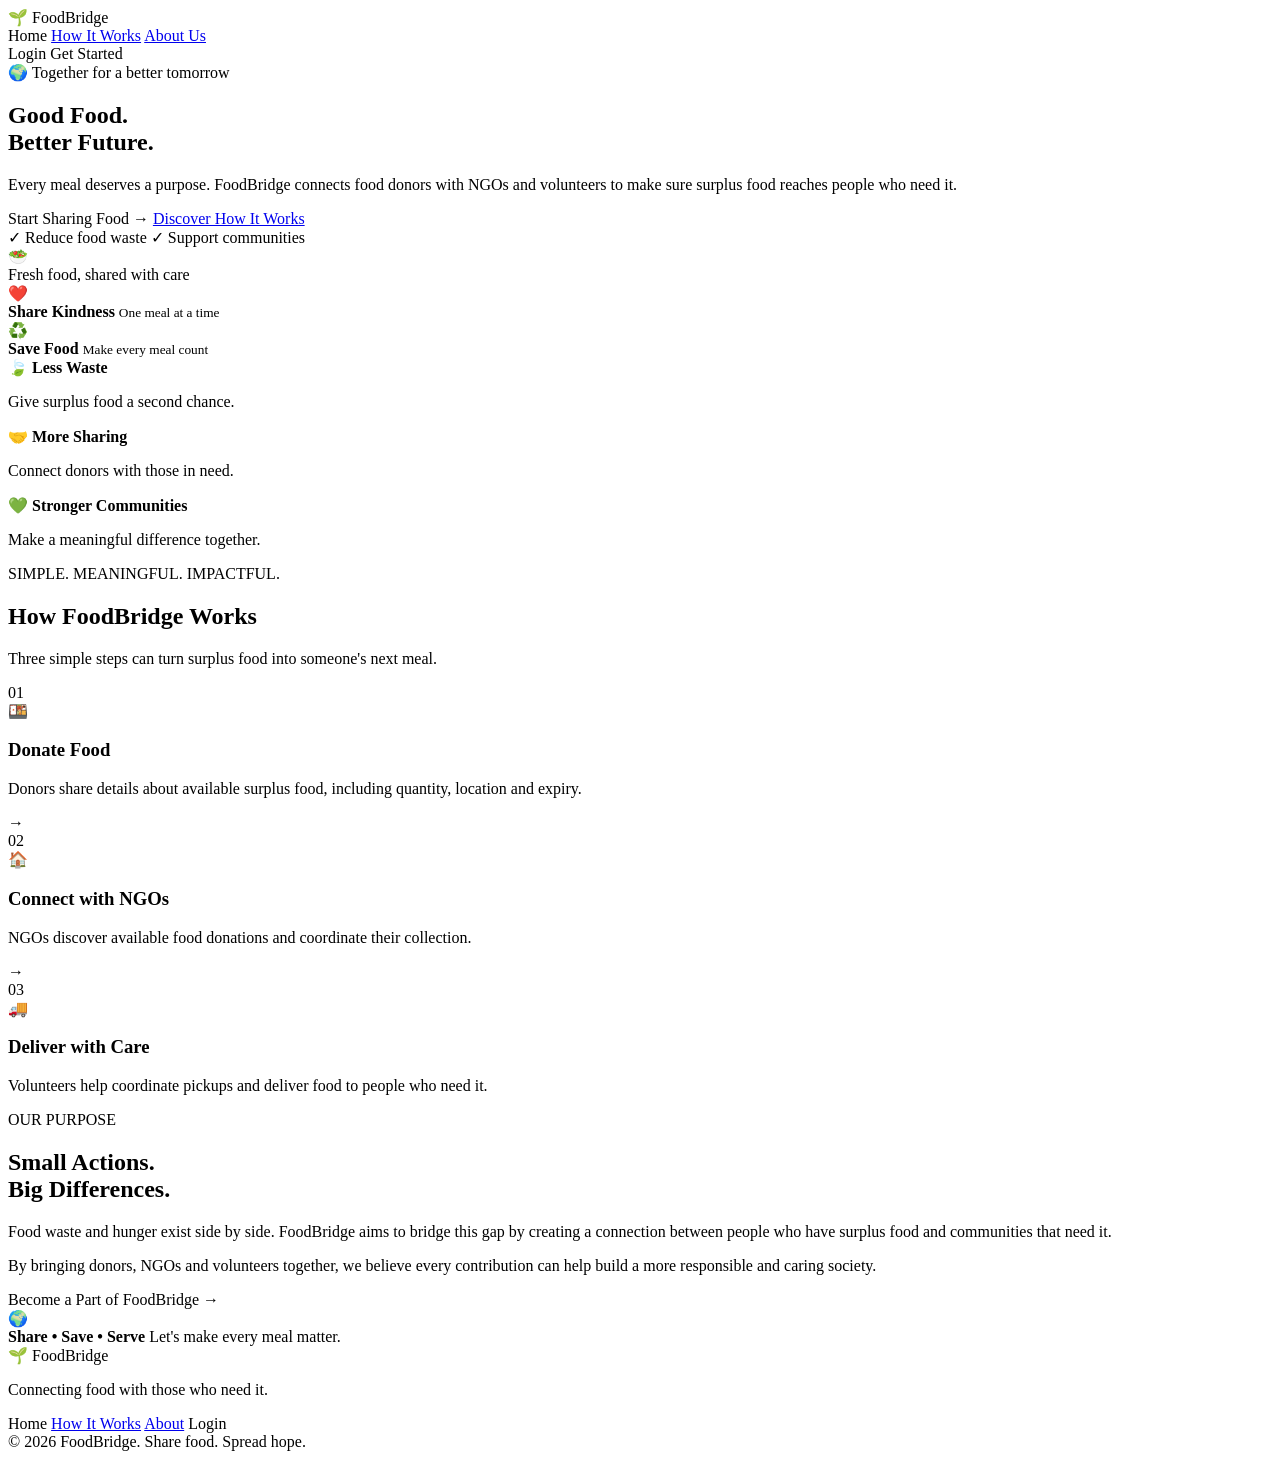
<file: src/main/resources/templates/index.html>
<!DOCTYPE html>
<html xmlns:th="http://www.thymeleaf.org">
<head>
    <meta charset="UTF-8">
    <meta name="viewport" content="width=device-width, initial-scale=1.0">

    <title>FoodBridge | Share Food, Spread Hope</title>

    <link rel="stylesheet" th:href="@{/css/style.css}">
</head>

<body class="home-page">

    <!-- Navbar -->
    <nav class="home-navbar">
        <a th:href="@{/}" class="home-logo">
            <span class="logo-icon">🌱</span>
            FoodBridge
        </a>

        <div class="home-nav-links">
            <a th:href="@{/}" class="active">Home</a>
            <a href="#how-it-works">How It Works</a>
            <a href="#about">About Us</a>
        </div>

        <div class="home-nav-actions">
            <a th:href="@{/login}" class="home-login">Login</a>
            <a th:href="@{/register}" class="home-register">Get Started</a>
        </div>
    </nav>


    <!-- Hero Section -->
    <section class="home-hero">

        <div class="hero-content">
            <div class="hero-tag">
                <span>🌍</span> Together for a better tomorrow
            </div>

            <h1>
                Good Food.<br>
                <span>Better Future.</span>
            </h1>

            <p class="hero-description">
                Every meal deserves a purpose. FoodBridge connects food donors
                with NGOs and volunteers to make sure surplus food reaches
                people who need it.
            </p>

            <div class="hero-buttons">
                <a th:href="@{/register}" class="hero-primary-btn">
                    Start Sharing Food <span>→</span>
                </a>

                <a href="#how-it-works" class="hero-secondary-btn">
                    Discover How It Works
                </a>
            </div>

            <div class="hero-note">
                <span>✓</span> Reduce food waste
                <span>✓</span> Support communities
            </div>
        </div>


        <!-- Hero Illustration -->
        <div class="hero-visual">

            <div class="visual-circle"></div>

            <div class="food-illustration">
                <div class="food-emoji">🥗</div>
                <div class="illustration-caption">
                    <span class="caption-dot"></span>
                    Fresh food, shared with care
                </div>
            </div>

            <div class="floating-card floating-card-one">
                <span class="floating-icon">❤️</span>
                <div>
                    <strong>Share Kindness</strong>
                    <small>One meal at a time</small>
                </div>
            </div>

            <div class="floating-card floating-card-two">
                <span class="floating-icon">♻️</span>
                <div>
                    <strong>Save Food</strong>
                    <small>Make every meal count</small>
                </div>
            </div>

        </div>
    </section>


    <!-- Mission Strip -->
    <section class="mission-strip">
        <div>
            <span class="mission-icon">🍃</span>
            <strong>Less Waste</strong>
            <p>Give surplus food a second chance.</p>
        </div>

        <div>
            <span class="mission-icon">🤝</span>
            <strong>More Sharing</strong>
            <p>Connect donors with those in need.</p>
        </div>

        <div>
            <span class="mission-icon">💚</span>
            <strong>Stronger Communities</strong>
            <p>Make a meaningful difference together.</p>
        </div>
    </section>


    <!-- How It Works -->
    <section class="how-section" id="how-it-works">

        <div class="section-heading">
            <span class="section-tag">SIMPLE. MEANINGFUL. IMPACTFUL.</span>
            <h2>How FoodBridge Works</h2>
            <p>
                Three simple steps can turn surplus food into someone's next meal.
            </p>
        </div>

        <div class="steps-container">

            <div class="step-card">
                <div class="step-number">01</div>
                <div class="step-icon">🍱</div>
                <h3>Donate Food</h3>
                <p>
                    Donors share details about available surplus food,
                    including quantity, location and expiry.
                </p>
            </div>

            <div class="step-connector">→</div>

            <div class="step-card">
                <div class="step-number">02</div>
                <div class="step-icon">🏠</div>
                <h3>Connect with NGOs</h3>
                <p>
                    NGOs discover available food donations and
                    coordinate their collection.
                </p>
            </div>

            <div class="step-connector">→</div>

            <div class="step-card">
                <div class="step-number">03</div>
                <div class="step-icon">🚚</div>
                <h3>Deliver with Care</h3>
                <p>
                    Volunteers help coordinate pickups and deliver
                    food to people who need it.
                </p>
            </div>

        </div>
    </section>


    <!-- About Section -->
    <section class="about-section" id="about">

        <div class="about-content">
            <span class="section-tag">OUR PURPOSE</span>

            <h2>Small Actions.<br><span>Big Differences.</span></h2>

            <p>
                Food waste and hunger exist side by side. FoodBridge aims
                to bridge this gap by creating a connection between
                people who have surplus food and communities that need it.
            </p>

            <p>
                By bringing donors, NGOs and volunteers together, we
                believe every contribution can help build a more
                responsible and caring society.
            </p>

            <a th:href="@{/register}" class="about-btn">
                Become a Part of FoodBridge →
            </a>
        </div>

        <div class="about-visual">
            <div class="about-emoji">🌍</div>
            <div class="about-message">
                <strong>Share • Save • Serve</strong>
                <span>Let's make every meal matter.</span>
            </div>
        </div>

    </section>


    <!-- Footer -->
    <footer class="home-footer">
        <div class="footer-brand">
            <a th:href="@{/}" class="home-logo">
                <span class="logo-icon">🌱</span>
                FoodBridge
            </a>

            <p>Connecting food with those who need it.</p>
        </div>

        <div class="footer-links">
            <a th:href="@{/}">Home</a>
            <a href="#how-it-works">How It Works</a>
            <a href="#about">About</a>
            <a th:href="@{/login}">Login</a>
        </div>

        <div class="footer-bottom">
            © 2026 FoodBridge. Share food. Spread hope.
        </div>
    </footer>


</body>
</html>
</file>
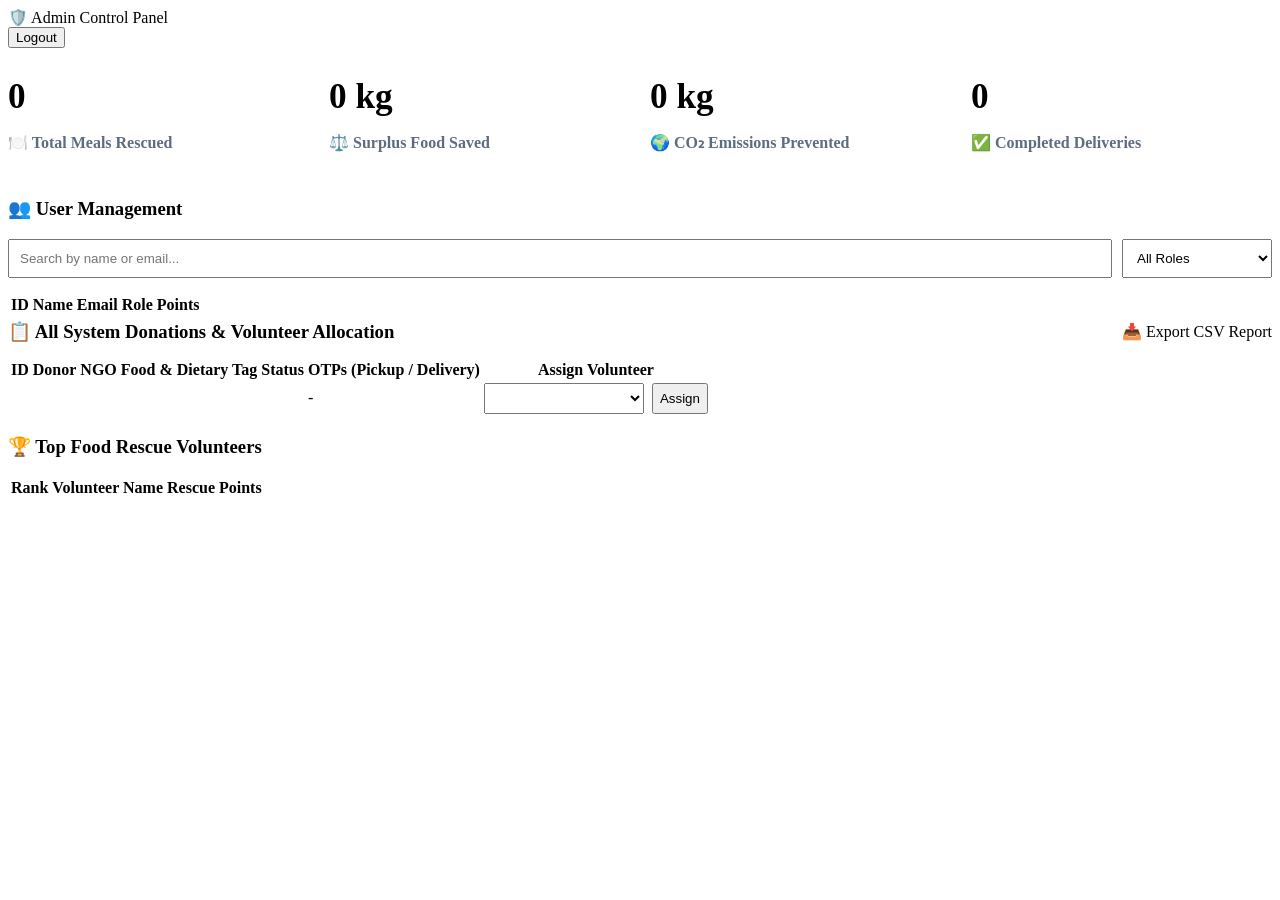
<file: src/main/resources/templates/admin-dashboard.html>
<!DOCTYPE html>
<html xmlns:th="http://www.thymeleaf.org">
<head>
    <meta charset="UTF-8">
    <title>Admin Control Panel - FoodShare</title>
    <link rel="stylesheet" th:href="@{/css/style.css}">
</head>
<body>
<nav class="navbar">
    <span class="navbar-brand">🛡️ Admin Control Panel</span>
    <form th:action="@{/logout}" method="post"><button class="btn btn-light">Logout</button></form>
</nav>
<div class="container">
    <!-- Environmental & Social Impact Calculator Cards -->
    <div style="display: grid; grid-template-columns: repeat(auto-fit, minmax(220px, 1fr)); gap: 20px; margin-bottom: 30px;">
        <div class="card text-center" style="margin-bottom: 0;">
            <h2 th:text="${totalMeals}" style="font-size: 2.2rem; margin-bottom: 5px;">0</h2>
            <p style="color: #5d6d7e; font-weight: 600;">🍽️ Total Meals Rescued</p>
        </div>
        <div class="card text-center" style="margin-bottom: 0;">
            <h2 th:text="${foodSavedKg + ' kg'}" style="font-size: 2.2rem; margin-bottom: 5px;">0 kg</h2>
            <p style="color: #5d6d7e; font-weight: 600;">⚖️ Surplus Food Saved</p>
        </div>
        <div class="card text-center" style="margin-bottom: 0;">
            <h2 th:text="${co2PreventedKg + ' kg'}" style="font-size: 2.2rem; margin-bottom: 5px;">0 kg</h2>
            <p style="color: #5d6d7e; font-weight: 600;">🌍 CO₂ Emissions Prevented</p>
        </div>
        <div class="card text-center" style="margin-bottom: 0;">
            <h2 th:text="${totalDeliveries}" style="font-size: 2.2rem; margin-bottom: 5px;">0</h2>
            <p style="color: #5d6d7e; font-weight: 600;">✅ Completed Deliveries</p>
        </div>
    </div>

    <!-- All Donations & CSV Export Button -->
    	
    <!-- USER MANAGEMENT -->
    <div class="card">
        <h3>👥 User Management</h3>
        
        <div style="display: flex; gap: 10px; flex-wrap: wrap; margin-bottom: 15px;">

    <input
        type="text"
        id="userSearch"
        placeholder="Search by name or email..."
        style="flex: 1; min-width: 200px; padding: 10px;"
    >

    <select
        id="roleFilter"
        style="padding: 10px; min-width: 150px;"
    >
        <option value="ALL">All Roles</option>
        <option value="ROLE_DONOR">Donor</option>
        <option value="ROLE_NGO">NGO</option>
        <option value="ROLE_VOLUNTEER">Volunteer</option>
        <option value="ROLE_ADMIN">Admin</option>
    </select>

</div>

        <table id="userTable">
            <thead>
                <tr>
                    <th>ID</th>
                    <th>Name</th>
                    <th>Email</th>
                    <th>Role</th>
                    <th>Points</th>
                </tr>
            </thead>

            <tbody>
                <tr th:each="u : ${allUsers}">
                    <td th:text="${u.id}"></td>
                    <td class="user-name" th:text="${u.name}"></td>
					<td class="user-email" th:text="${u.email}"></td>
					<td class="user-role" th:text="${u.role}"></td>
                    <td th:text="${u.points}"></td>
                </tr>
            </tbody>
        </table>
    </div>
    	
    <div class="card">
        <div style="display: flex; justify-content: space-between; align-items: center; flex-wrap: wrap; gap: 15px; margin-bottom: 15px;">
            <h3 style="margin: 0;">📋 All System Donations & Volunteer Allocation</h3>
            <a th:href="@{/admin/export/csv}" class="btn btn-primary btn-sm">📥 Export CSV Report</a>
        </div>
        <table>
            <thead>
                <tr>
                    <th>ID</th>
                    <th>Donor</th>
                    <th>NGO</th>
                    <th>Food & Dietary Tag</th>
                    <th>Status</th>
                    <th>OTPs (Pickup / Delivery)</th>
                    <th>Assign Volunteer</th>
                </tr>
            </thead>
            <tbody>
                <tr th:each="d : ${allDonations}">
                    <td th:text="${'#' + d.id}"></td>
                    <td th:text="${d.donor.name}"></td>
                    <td th:text="${d.ngo != null ? d.ngo.name : '-'}"></td>
                    <td>
                        <strong th:text="${d.foodType + ' (' + d.quantity + ')'}"></strong><br>
                        <span th:if="${d.dietaryType != null}" class="badge" th:text="${d.dietaryType}" style="font-size: 0.75rem;"></span>
                    </td>
                    <td><span class="badge" th:text="${d.status}"></span></td>
                    <td>
                        <span th:if="${d.pickupOtp != null}" th:text="${d.pickupOtp + ' / ' + d.deliveryOtp}" style="font-weight: 700; color: #1e8449;"></span>
                        <span th:if="${d.pickupOtp == null}">-</span>
                    </td>
                    <td>
                        <form th:if="${d.status == 'REQUESTED'}" th:action="@{/admin/assign/{id}(id=${d.id})}" method="post" style="display: flex; gap: 8px;">
                            <select name="volunteerId" style="width: 160px; padding: 6px;" required>
                                <option th:each="v : ${volunteers}" th:value="${v.id}" th:text="${v.name}"></option>
                            </select>
                            <button class="btn btn-primary btn-sm">Assign</button>
                        </form>
                        <span th:if="${d.volunteer != null}" th:text="${'Assigned: ' + d.volunteer.name}" style="font-weight: 600;"></span>
                    </td>
                </tr>
            </tbody>
        </table>
    </div>

    <!-- Volunteer Leaderboard -->
    <div class="card">
        <h3>🏆 Top Food Rescue Volunteers</h3>
        <table>
            <thead><tr><th>Rank</th><th>Volunteer Name</th><th>Rescue Points</th></tr></thead>
            <tbody>
                <tr th:each="v, iter : ${leaderboard}">
                    <td><strong th:text="${'#' + (iter.index + 1)}"></strong></td>
                    <td th:text="${v.name}"></td>
                    <td><span class="badge" th:text="${v.points + ' pts'}"></span></td>
                </tr>
            </tbody>
        </table>
    </div>
</div>

<script>
    const userSearch = document.getElementById("userSearch");
    const roleFilter = document.getElementById("roleFilter");
    const userTable = document.getElementById("userTable");

    function filterUsers() {
        const searchText = userSearch.value.toLowerCase();
        const selectedRole = roleFilter.value;

        const rows = userTable.querySelectorAll("tbody tr");

        rows.forEach(row => {
            const name = row.querySelector(".user-name").textContent.toLowerCase();
            const email = row.querySelector(".user-email").textContent.toLowerCase();
            const role = row.querySelector(".user-role").textContent.trim();

            const matchesSearch =
                name.includes(searchText) || email.includes(searchText);

            const matchesRole =
                selectedRole === "ALL" || role === selectedRole;

            row.style.display =
                matchesSearch && matchesRole ? "" : "none";
        });
    }

    userSearch.addEventListener("input", filterUsers);
    roleFilter.addEventListener("change", filterUsers);
</script>

</body>
</html>
</file>
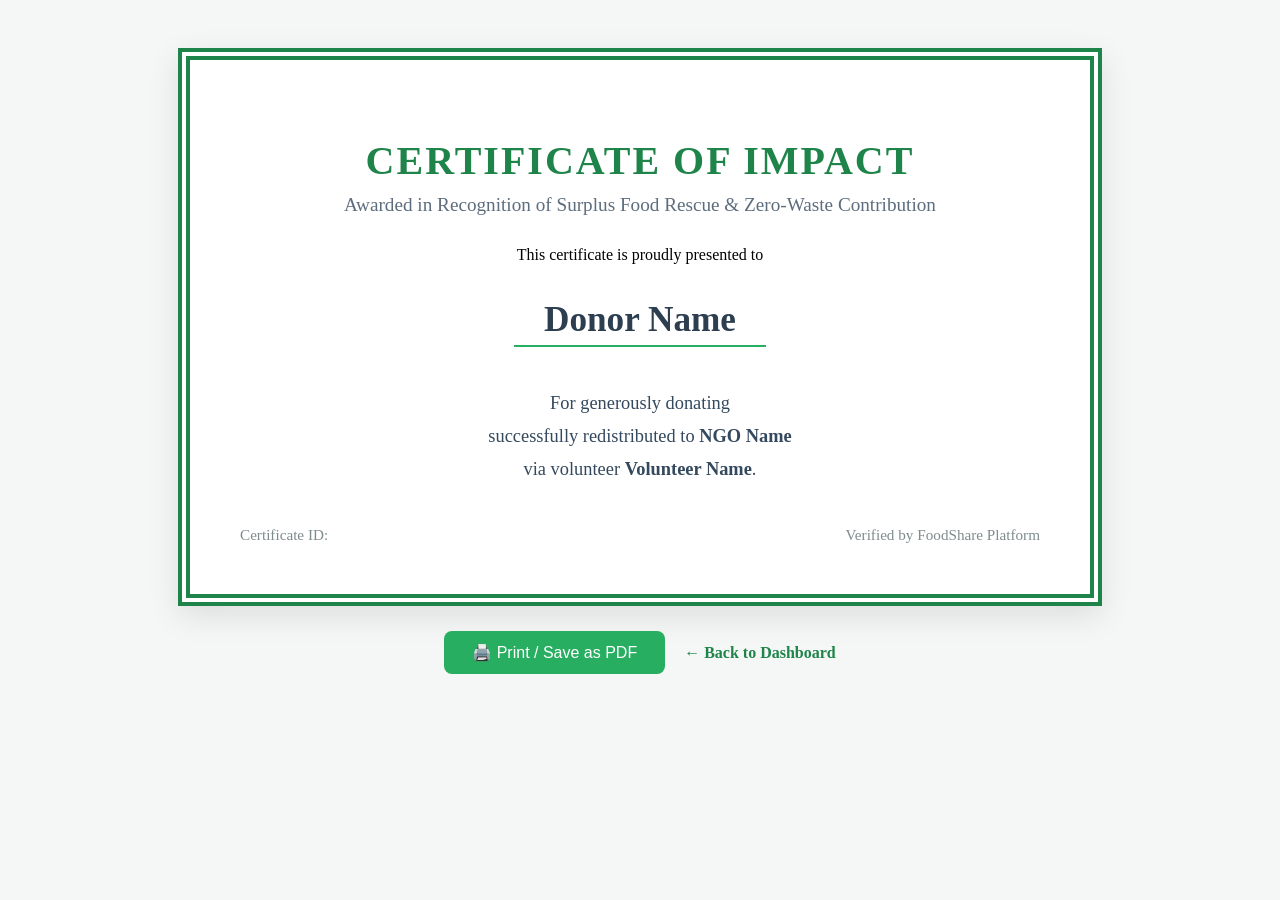
<file: src/main/resources/templates/certificate.html>
<!DOCTYPE html>
<html xmlns:th="http://thymeleaf.org">
<head>
    <meta charset="UTF-8">
    <title>Certificate of Appreciation - FoodShare</title>
    <style>
        body { font-family: 'Georgia', serif; background-color: #f4f7f6; padding: 40px; text-align: center; }
        .cert-border { max-width: 800px; margin: 0 auto; background: white; padding: 50px; border: 12px double #1e8449; box-shadow: 0 10px 30px rgba(0,0,0,0.1); }
        h1 { color: #1e8449; font-size: 2.5rem; margin-bottom: 10px; letter-spacing: 2px; text-transform: uppercase; }
        .subtitle { font-size: 1.2rem; color: #5d6d7e; margin-bottom: 30px; }
        .donor-name { font-size: 2.2rem; color: #2c3e50; font-weight: bold; border-bottom: 2px solid #27ae60; display: inline-block; padding: 5px 30px; margin: 15px 0; }
        .details { font-size: 1.15rem; line-height: 1.8; color: #34495e; margin: 25px 0; }
        .footer { margin-top: 40px; display: flex; justify-content: space-between; font-size: 0.95rem; color: #7f8c8d; }
        .btn-print { background: #27ae60; color: white; border: none; padding: 12px 28px; font-size: 1rem; border-radius: 8px; cursor: pointer; margin-top: 25px; }
        @media print { .no-print { display: none; } body { background: white; padding: 0; } }
    </style>
</head>
<body>
<div class="cert-border">
    <h1>Certificate of Impact</h1>
    <div class="subtitle">Awarded in Recognition of Surplus Food Rescue & Zero-Waste Contribution</div>
    <p>This certificate is proudly presented to</p>
    <div class="donor-name" th:text="${donation.donor.name}">Donor Name</div>
    <div class="details">
        For generously donating <strong th:text="${donation.foodType + ' (' + donation.quantity + ')'}"></strong><br>
        successfully redistributed to <strong th:text="${donation.ngo.name}">NGO Name</strong><br>
        via volunteer <strong th:text="${donation.volunteer.name}">Volunteer Name</strong>.
    </div>
    <div class="footer">
        <div>Certificate ID: <strong th:text="${'FS-' + donation.id}"></strong></div>
        <div>Verified by FoodShare Platform</div>
    </div>
</div>
<div class="no-print">
    <button onclick="window.print()" class="btn-print">🖨️ Print / Save as PDF</button>
    <a th:href="@{/donor/dashboard}" style="margin-left: 15px; color: #1e8449; font-weight: bold;">← Back to Dashboard</a>
</div>
</body>
</html>
</file>
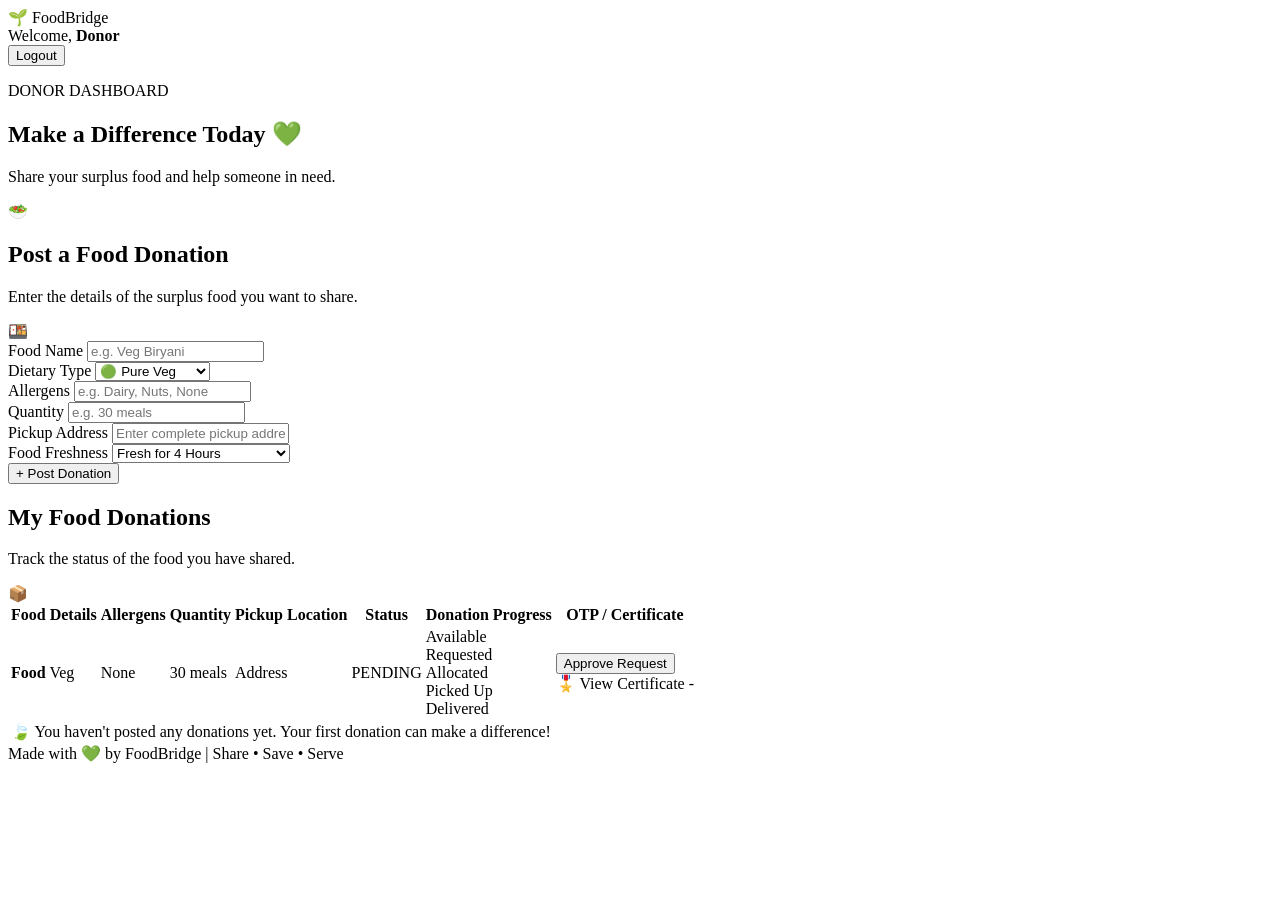
<file: src/main/resources/templates/donor-dashboard.html>
<!DOCTYPE html>
<html xmlns:th="http://www.thymeleaf.org">

<head>
    <meta charset="UTF-8">
    <meta name="viewport" content="width=device-width, initial-scale=1.0">
    <title>FoodBridge | Donor Dashboard</title>
    <link rel="stylesheet" th:href="@{/css/style.css}">
</head>

<body class="donor-dashboard">

    <!-- Navbar -->
    <nav class="donor-navbar">
        <a th:href="@{/}" class="donor-logo">🌱 FoodBridge</a>

        <div class="donor-nav-right">
            <span>Welcome, <strong th:text="${user.name}">Donor</strong></span>

            <form th:action="@{/logout}" method="post">
                <button type="submit" class="logout-btn">Logout</button>
            </form>
        </div>
    </nav>

    <main class="donor-container">

        <!-- Welcome Section -->
        <section class="donor-welcome">
            <div>
                <p class="donor-tagline">DONOR DASHBOARD</p>
                <h1>Make a Difference Today 💚</h1>
                <p>Share your surplus food and help someone in need.</p>
            </div>
            <div class="donor-welcome-icon">🥗</div>
        </section>

        <!-- Donation Form -->
        <section class="donor-card" id="donate">
            <div class="section-heading">
                <div>
                    <h2>Post a Food Donation</h2>
                    <p>Enter the details of the surplus food you want to share.</p>
                </div>
                <span class="section-icon">🍱</span>
            </div>

            <form th:action="@{/donor/donate}"
                  th:object="${newDonation}"
                  method="post"
                  class="donor-form">

                <div class="donor-form-grid">

                    <div class="donor-field">
                        <label>Food Name</label>
                        <input type="text"
                               th:field="*{foodType}"
                               placeholder="e.g. Veg Biryani"
                               required>
                    </div>

                    <div class="donor-field">
                        <label>Dietary Type</label>
                        <select th:field="*{dietaryType}" required>
                            <option value="Pure Veg">🟢 Pure Veg</option>
                            <option value="Non-Veg">🔴 Non-Veg</option>
                            <option value="Jain (No Onion/Garlic)">🟡 Jain / Satvik</option>
                            <option value="Vegan">🌿 Vegan</option>
                        </select>
                    </div>

                    <div class="donor-field">
                        <label>Allergens</label>
                        <input type="text"
                               th:field="*{allergens}"
                               placeholder="e.g. Dairy, Nuts, None"
                               required>
                    </div>

                    <div class="donor-field">
                        <label>Quantity</label>
                        <input type="text"
                               th:field="*{quantity}"
                               placeholder="e.g. 30 meals"
                               required>
                    </div>

                    <div class="donor-field full-width">
                        <label>Pickup Address</label>
                        <input type="text"
                               th:field="*{pickupLocation}"
                               placeholder="Enter complete pickup address"
                               required>
                    </div>

                    <div class="donor-field">
                        <label>Food Freshness</label>
                        <select name="validHours" required>
                            <option value="2">Fresh for 2 Hours - Urgent</option>
                            <option value="4" selected>Fresh for 4 Hours</option>
                            <option value="6">Fresh for 6 Hours</option>
                            <option value="12">Fresh for 12 Hours</option>
                        </select>
                    </div>

                </div>

                <button type="submit" class="donation-submit">
                    + Post Donation
                </button>

            </form>
        </section>

        <!-- My Donations -->
        <section class="donor-card">
            <div class="section-heading">
                <div>
                    <h2>My Food Donations</h2>
                    <p>Track the status of the food you have shared.</p>
                </div>
                <span class="section-icon">📦</span>
            </div>

            <div class="donation-table-wrapper">
                <table class="donor-table">
                    <thead>
                        <tr>
                            <th>Food Details</th>
                            <th>Allergens</th>
                            <th>Quantity</th>
                            <th>Pickup Location</th>
                            <th>Status</th>
                            <th>Donation Progress</th>
                            <th>OTP / Certificate</th>
                        </tr>
                    </thead>

                    <tbody>
                        <tr th:each="d : ${donations}">
                            <td>
                                <strong th:text="${d.foodType}">Food</strong>
                                <span class="dietary-label"
                                      th:text="${d.dietaryType}">Veg</span>
                            </td>

                            <td th:text="${d.allergens}">None</td>
                            <td th:text="${d.quantity}">30 meals</td>
                            <td th:text="${d.pickupLocation}">Address</td>

                            <td>
    <span class="status-label"
          th:text="${d.status}">PENDING</span>
</td>

<td>
    <div class="donation-timeline">

        <div class="timeline-step"
             th:classappend="${d.status == 'AVAILABLE' or d.status == 'REQUESTED' or d.status == 'ALLOCATED' or d.status == 'PICKED_UP' or d.status == 'DELIVERED' ? 'done' : ''}">
            <div class="timeline-dot"></div>
            <span class="timeline-label">Available</span>
        </div>

        <div class="timeline-step"
             th:classappend="${d.status == 'REQUESTED' or d.status == 'ALLOCATED' or d.status == 'PICKED_UP' or d.status == 'DELIVERED' ? 'done' : ''}">
            <div class="timeline-dot"></div>
            <span class="timeline-label">Requested</span>
        </div>

        <div class="timeline-step"
             th:classappend="${d.status == 'ALLOCATED' or d.status == 'PICKED_UP' or d.status == 'DELIVERED' ? 'done' : ''}">
            <div class="timeline-dot"></div>
            <span class="timeline-label">Allocated</span>
        </div>

        <div class="timeline-step"
             th:classappend="${d.status == 'PICKED_UP' or d.status == 'DELIVERED' ? 'done' : ''}">
            <div class="timeline-dot"></div>
            <span class="timeline-label">Picked Up</span>
        </div>

        <div class="timeline-step"
             th:classappend="${d.status == 'DELIVERED' ? 'done' : ''}">
            <div class="timeline-dot"></div>
            <span class="timeline-label">Delivered</span>
        </div>

    </div>
</td>

                            
<td>
    <!-- Donor approves NGO request -->
    <form th:if="${d.status == 'REQUESTED'}"
          th:action="@{/donor/approve/{id}(id=${d.id})}"
          method="post">

        <button type="submit" class="donation-submit">
            Approve Request
        </button>
    </form>

    <!-- Show pickup OTP -->
    <strong class="otp-text"
            th:if="${d.status == 'ALLOCATED' and d.pickupOtp != null}"
            th:text="${'OTP: ' + d.pickupOtp}">
    </strong>

    <!-- Certificate -->
    <a th:if="${d.status == 'DELIVERED'}"
       th:href="@{/donor/certificate/{id}(id=${d.id})}"
       class="certificate-btn">
        🎖️ View Certificate
    </a>

    <!-- Other statuses -->
    <span th:if="${d.status != 'REQUESTED'
                  and d.status != 'ALLOCATED'
                  and d.status != 'DELIVERED'}">
        -
    </span>
</td>

                        </tr>

                        <tr th:if="${#lists.isEmpty(donations)}">
                            <td colspan="6" class="empty-donations">
                                🍃 You haven't posted any donations yet.
                                Your first donation can make a difference!
                            </td>
                        </tr>
                    </tbody>
                </table>
            </div>
        </section>

    </main>

    <footer class="donor-footer">
        Made with 💚 by FoodBridge | Share • Save • Serve
    </footer>

</body>
</html>
</file>
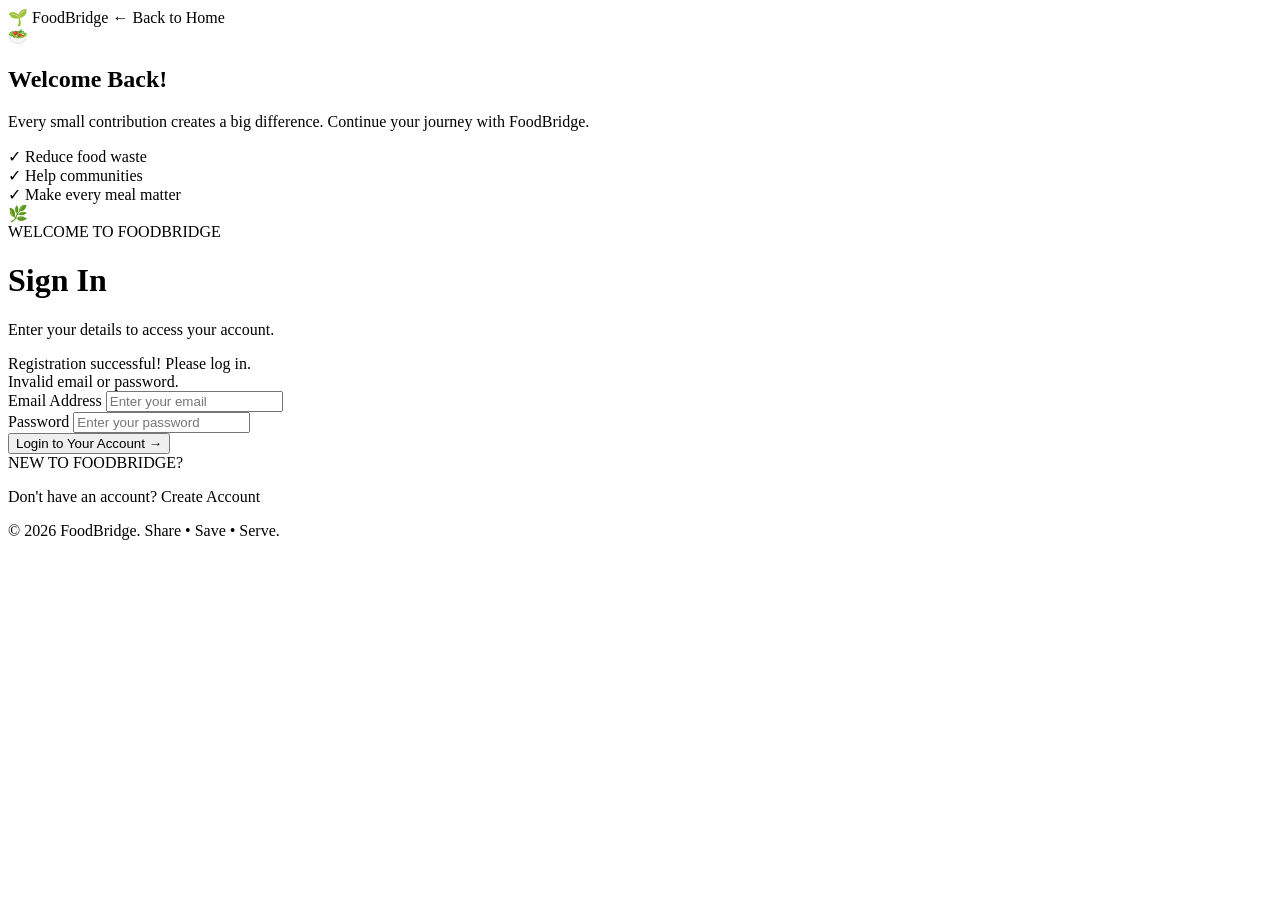
<file: src/main/resources/templates/login.html>
<!DOCTYPE html>
<html xmlns:th="http://www.thymeleaf.org">

<head>
    <meta charset="UTF-8">
    <meta name="viewport" content="width=device-width, initial-scale=1.0">

    <title>Login | FoodBridge</title>

    <link rel="stylesheet" th:href="@{/css/style.css}">
</head>

<body class="auth-page">

    <nav class="auth-navbar">
        <a th:href="@{/}" class="home-logo">
            <span class="logo-icon">🌱</span>
            FoodBridge
        </a>

        <a th:href="@{/}" class="back-home">
            ← Back to Home
        </a>
    </nav>

    <main class="auth-main">

        <div class="auth-decoration">
            <div class="auth-decoration-circle"></div>

            <div class="auth-decoration-content">
                <div class="auth-big-icon">🥗</div>
                <h2>Welcome Back!</h2>

                <p>
                    Every small contribution creates a big difference.
                    Continue your journey with FoodBridge.
                </p>

                <div class="auth-benefit">
                    <span>✓</span> Reduce food waste
                </div>

                <div class="auth-benefit">
                    <span>✓</span> Help communities
                </div>

                <div class="auth-benefit">
                    <span>✓</span> Make every meal matter
                </div>
            </div>
        </div>


        <div class="auth-form-wrapper">

            <div class="auth-form-card">

                <div class="auth-form-icon">🌿</div>

                <span class="auth-small-heading">WELCOME TO FOODBRIDGE</span>

                <h1>Sign In</h1>

                <p class="auth-subtitle">
                    Enter your details to access your account.
                </p>


                <!-- Registration Success Message -->
                <div th:if="${param.registered}"
                     class="alert alert-success">
                    Registration successful! Please log in.
                </div>


                <!-- Login Error Message -->
                <div th:if="${param.error}"
                     class="alert alert-danger">
                    Invalid email or password.
                </div>


                <!-- Login Form -->
                <form th:action="@{/login}" method="post">

                    <div class="auth-field">
                        <label for="email">Email Address</label>

                        <input
                            type="email"
                            id="email"
                            name="email"
                            placeholder="Enter your email"
                            required>
                    </div>


                    <div class="auth-field">
                        <label for="password">Password</label>

                        <input
                            type="password"
                            id="password"
                            name="password"
                            placeholder="Enter your password"
                            required>
                    </div>


                    <button type="submit" class="auth-submit-btn">
                        Login to Your Account →
                    </button>

                </form>


                <div class="auth-divider">
                    <span>NEW TO FOODBRIDGE?</span>
                </div>

                <p class="auth-register-text">
                    Don't have an account?

                    <a th:href="@{/register}">
                        Create Account
                    </a>
                </p>

            </div>

        </div>

    </main>


    <footer class="auth-footer">
        © 2026 FoodBridge. Share • Save • Serve.
    </footer>

</body>
</html>
</file>
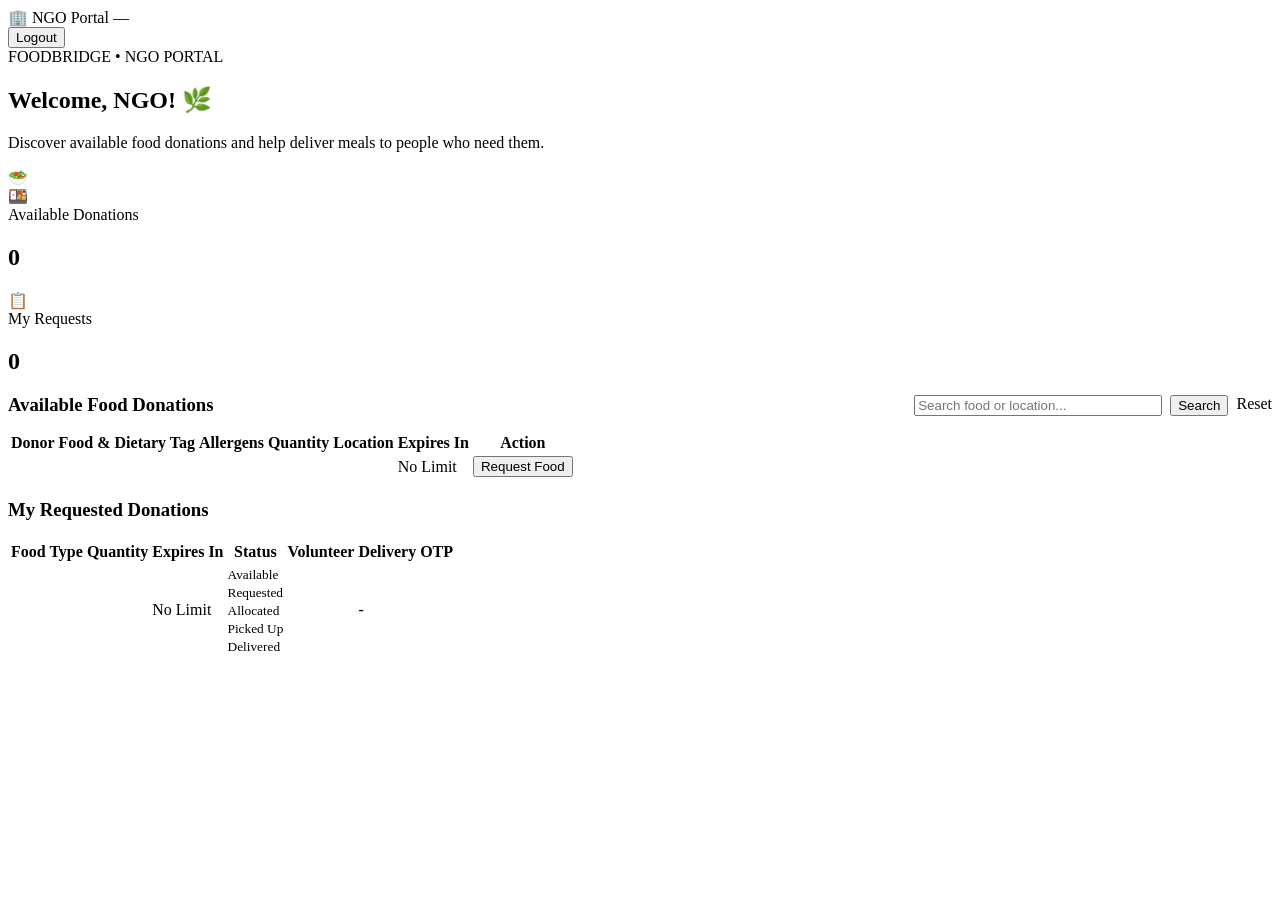
<file: src/main/resources/templates/ngo-dashboard.html>
<!DOCTYPE html>
<html xmlns:th="http://thymeleaf.org">
<head>
    <meta charset="UTF-8">
    <title>NGO Dashboard</title>
    <link rel="stylesheet" th:href="@{/css/style.css}">
</head>
<body class="ngo-page">
<nav class="navbar">
    <span class="navbar-brand">🏢 NGO Portal — <span th:text="${user.name}"></span></span>
    <form th:action="@{/logout}" method="post"><button class="btn btn-light">Logout</button></form>
</nav>

<div class="container ngo-container">

    <div th:if="${errorMsg}" class="alert alert-danger" th:text="${errorMsg}"></div>

    <!-- NGO Welcome Banner -->
    <section class="ngo-welcome">
        <div>
            <span class="ngo-welcome-tag">FOODBRIDGE • NGO PORTAL</span>
            <h1>Welcome, <span th:text="${user.name}">NGO</span>! 🌿</h1>
            <p>Discover available food donations and help deliver meals to people who need them.</p>
        </div>
        <div class="ngo-welcome-icon">🥗</div>
    </section>

    <!-- Dashboard Summary -->
    <section class="ngo-summary">
        <div class="ngo-summary-card">
            <div class="ngo-summary-icon">🍱</div>
            <div>
                <span class="ngo-summary-label">Available Donations</span>
                <h2 th:text="${availableDonations.size()}">0</h2>
            </div>
        </div>

        <div class="ngo-summary-card">
            <div class="ngo-summary-icon">📋</div>
            <div>
                <span class="ngo-summary-label">My Requests</span>
                <h2 th:text="${myRequests.size()}">0</h2>
            </div>
        </div>
    </section>

    <div class="card">

        <div style="display: flex; justify-content: space-between; align-items: center; flex-wrap: wrap; gap: 15px; margin-bottom: 15px;">
            <h3 style="margin: 0;">Available Food Donations</h3>
            <form th:action="@{/ngo/dashboard}" method="get" style="display: flex; gap: 8px;">
                <input type="text" name="keyword" th:value="${keyword}" placeholder="Search food or location..." style="width: 240px;">
                <button type="submit" class="btn btn-primary btn-sm">Search</button>
                <a th:if="${keyword != null and !keyword.isEmpty()}" th:href="@{/ngo/dashboard}" class="btn btn-outline btn-sm">Reset</a>
            </form>
        </div>
                <table>
            <thead><tr><th>Donor</th><th>Food & Dietary Tag</th><th>Allergens</th><th>Quantity</th><th>Location</th><th>Expires In</th><th>Action</th></tr></thead>
            <tbody>
                <tr th:each="d : ${availableDonations}">
                    <td th:text="${d.donor.name}"></td>
                    <td>
                        <strong th:text="${d.foodType}"></strong><br>
                        <span class="badge" th:text="${d.dietaryType}" style="font-size: 0.75rem;"></span>
                    </td>
                    <td th:text="${d.allergens}"></td>
                    <td th:text="${d.quantity}"></td>
                    <td th:text="${d.pickupLocation}"></td>
                    <td><span class="countdown-timer badge" th:data-expiry="${d.availableUntil}">Calculating...</span></td>
                    <td>
                        <form th:action="@{/ngo/request/{id}(id=${d.id})}" method="post">
                            <button class="btn btn-primary btn-sm">Request Food</button>
                        </form>
                    </td>
                </tr>
            </tbody>
        </table>
        
    </div>

    <div class="card">
        <h3>My Requested Donations</h3>
        <table>
            <thead><tr><th>Food Type</th><th>Quantity</th><th>Expires In</th><th>Status</th><th>Volunteer</th><th>Delivery OTP</th></tr></thead>
            <tbody>
                <tr th:each="r : ${myRequests}">
                    <td th:text="${r.foodType}"></td>
                    <td th:text="${r.quantity}"></td>
                    <td><span class="countdown-timer badge" th:data-expiry="${r.availableUntil}">Calculating...</span></td>
                    <td>
    <span class="badge" th:text="${r.status}"></span>

    <div class="donation-timeline">

        <!-- Available -->
        <div class="timeline-step"
             th:classappend="${r.status == 'AVAILABLE' ? 'current' : (r.status != 'AVAILABLE' ? 'done' : '')}">
            <span class="timeline-dot"></span>
            <small>Available</small>
        </div>

        <!-- Requested -->
        <div class="timeline-step"
             th:classappend="${r.status == 'REQUESTED' ? 'current' : (r.status == 'ALLOCATED' or r.status == 'PICKED_UP' or r.status == 'DELIVERED' ? 'done' : '')}">
            <span class="timeline-dot"></span>
            <small>Requested</small>
        </div>

        <!-- Allocated -->
        <div class="timeline-step"
             th:classappend="${r.status == 'ALLOCATED' ? 'current' : (r.status == 'PICKED_UP' or r.status == 'DELIVERED' ? 'done' : '')}">
            <span class="timeline-dot"></span>
            <small>Allocated</small>
        </div>

        <!-- Picked Up -->
        <div class="timeline-step"
             th:classappend="${r.status == 'PICKED_UP' ? 'current' : (r.status == 'DELIVERED' ? 'done' : '')}">
            <span class="timeline-dot"></span>
            <small>Picked Up</small>
        </div>

        <!-- Delivered -->
        <div class="timeline-step"
             th:classappend="${r.status == 'DELIVERED' ? 'current done' : ''}">
            <span class="timeline-dot"></span>
            <small>Delivered</small>
        </div>

    </div>
</td>
                    <td th:text="${r.volunteer != null ? r.volunteer.name : 'Awaiting Volunteer'}"></td>
                    <td>
                        <strong th:if="${r.deliveryOtp != null and r.status != 'DELIVERED'}" th:text="${r.deliveryOtp}" style="font-size: 1.1rem; color: #1e8449; letter-spacing: 2px;"></strong>
                        <span th:if="${r.deliveryOtp == null or r.status == 'DELIVERED'}">-</span>
                    </td>
                </tr>
            </tbody>
        </table>
    </div>
</div>
<script>
    function updateCountdowns() {
        const now = new Date().getTime();
        document.querySelectorAll('.countdown-timer').forEach(el => {
            const expiryStr = el.getAttribute('data-expiry');
            if (!expiryStr) { el.textContent = 'No Limit'; return; }
            const diff = new Date(expiryStr).getTime() - now;
            if (diff <= 0) {
                el.textContent = '⚠️ EXPIRED';
                el.style.backgroundColor = '#fadbd8'; el.style.color = '#922b21';
            } else {
                const h = Math.floor(diff / 3600000);
                const m = Math.floor((diff % 3600000) / 60000);
                const s = Math.floor((diff % 60000) / 1000);
                el.textContent = `⏳ ${h}h ${m}m ${s}s`;
                if (h < 1) { el.style.backgroundColor = '#fadbd8'; el.style.color = '#922b21'; }
            }
        });
    }
    setInterval(updateCountdowns, 1000); updateCountdowns();
</script>
</body>
</html>
</file>
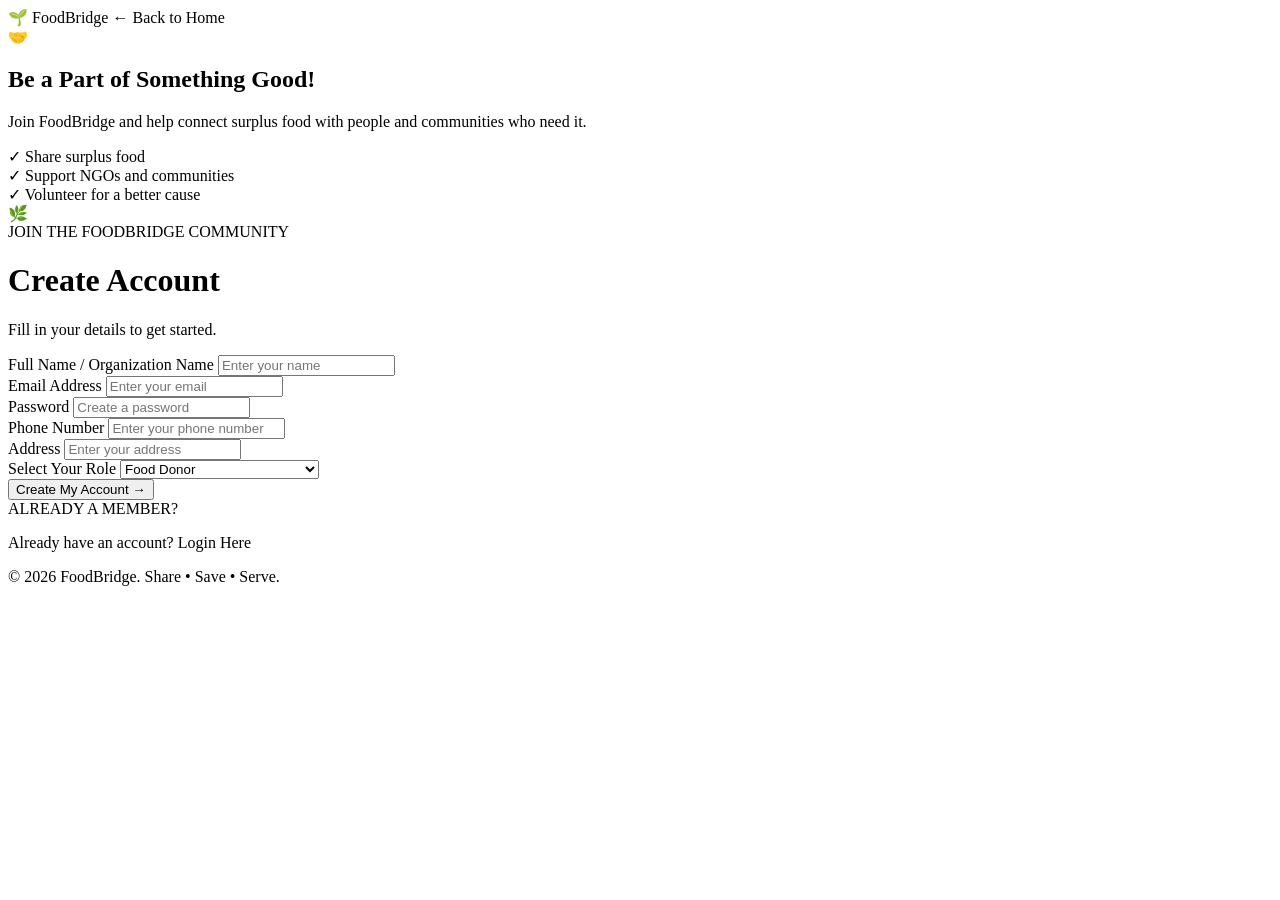
<file: src/main/resources/templates/register.html>
<!DOCTYPE html>
<html xmlns:th="http://www.thymeleaf.org">

<head>
    <meta charset="UTF-8">
    <meta name="viewport" content="width=device-width, initial-scale=1.0">

    <title>Register | FoodBridge</title>

    <link rel="stylesheet" th:href="@{/css/style.css}">
</head>

<body class="auth-page">

    <!-- Navbar -->
    <nav class="auth-navbar">
        <a th:href="@{/}" class="home-logo">
            <span class="logo-icon">🌱</span>
            FoodBridge
        </a>

        <a th:href="@{/}" class="back-home">
            ← Back to Home
        </a>
    </nav>


    <main class="auth-main register-main">

        <!-- Left Welcome Section -->
        <div class="auth-decoration">

            <div class="auth-decoration-circle"></div>

            <div class="auth-decoration-content">

                <div class="auth-big-icon">🤝</div>

                <h2>Be a Part of Something Good!</h2>

                <p>
                    Join FoodBridge and help connect surplus food
                    with people and communities who need it.
                </p>

                <div class="auth-benefit">
                    <span>✓</span> Share surplus food
                </div>

                <div class="auth-benefit">
                    <span>✓</span> Support NGOs and communities
                </div>

                <div class="auth-benefit">
                    <span>✓</span> Volunteer for a better cause
                </div>

            </div>
        </div>


        <!-- Registration Form -->
        <div class="auth-form-wrapper">

            <div class="auth-form-card register-form-card">

                <div class="auth-form-icon">🌿</div>

                <span class="auth-small-heading">
                    JOIN THE FOODBRIDGE COMMUNITY
                </span>

                <h1>Create Account</h1>

                <p class="auth-subtitle">
                    Fill in your details to get started.
                </p>


                <form th:action="@{/register}"
                      th:object="${user}"
                      method="post">

                    <!-- Name -->
                    <div class="auth-field">

                        <label for="name">
                            Full Name / Organization Name
                        </label>

                        <input
                            type="text"
                            id="name"
                            th:field="*{name}"
                            placeholder="Enter your name"
                            required>

                    </div>


                    <!-- Email -->
                    <div class="auth-field">

                        <label for="email">Email Address</label>

                        <input
                            type="email"
                            id="email"
                            th:field="*{email}"
                            placeholder="Enter your email"
                            required>

                    </div>


                    <!-- Password -->
                    <div class="auth-field">

                        <label for="password">Password</label>

                        <input
                            type="password"
                            id="password"
                            th:field="*{password}"
                            placeholder="Create a password"
                            required>

                    </div>


                    <!-- Phone -->
                    <div class="auth-field">

                        <label for="phone">Phone Number</label>

                        <input
                            type="tel"
                            id="phone"
                            th:field="*{phone}"
                            placeholder="Enter your phone number"
                            required>

                    </div>


                    <!-- Address -->
                    <div class="auth-field">

                        <label for="address">Address</label>

                        <input
                            type="text"
                            id="address"
                            th:field="*{address}"
                            placeholder="Enter your address"
                            required>

                    </div>


                    <!-- Role -->
                    <div class="auth-field">

                        <label for="role">Select Your Role</label>

                        <select id="role"
                                th:field="*{role}"
                                required>

                            <option value="ROLE_DONOR">
                                Food Donor
                            </option>

                            <option value="ROLE_NGO">
                                NGO / Recipient Organization
                            </option>

                            <option value="ROLE_VOLUNTEER">
                                Delivery Volunteer
                            </option>

                        </select>

                    </div>


                    <!-- Submit -->
                    <button type="submit"
                            class="auth-submit-btn">
                        Create My Account →
                    </button>

                </form>


                <div class="auth-divider">
                    <span>ALREADY A MEMBER?</span>
                </div>

                <p class="auth-register-text">
                    Already have an account?

                    <a th:href="@{/login}">
                        Login Here
                    </a>
                </p>

            </div>

        </div>

    </main>


    <footer class="auth-footer">
        © 2026 FoodBridge. Share • Save • Serve.
    </footer>

</body>
</html>
</file>
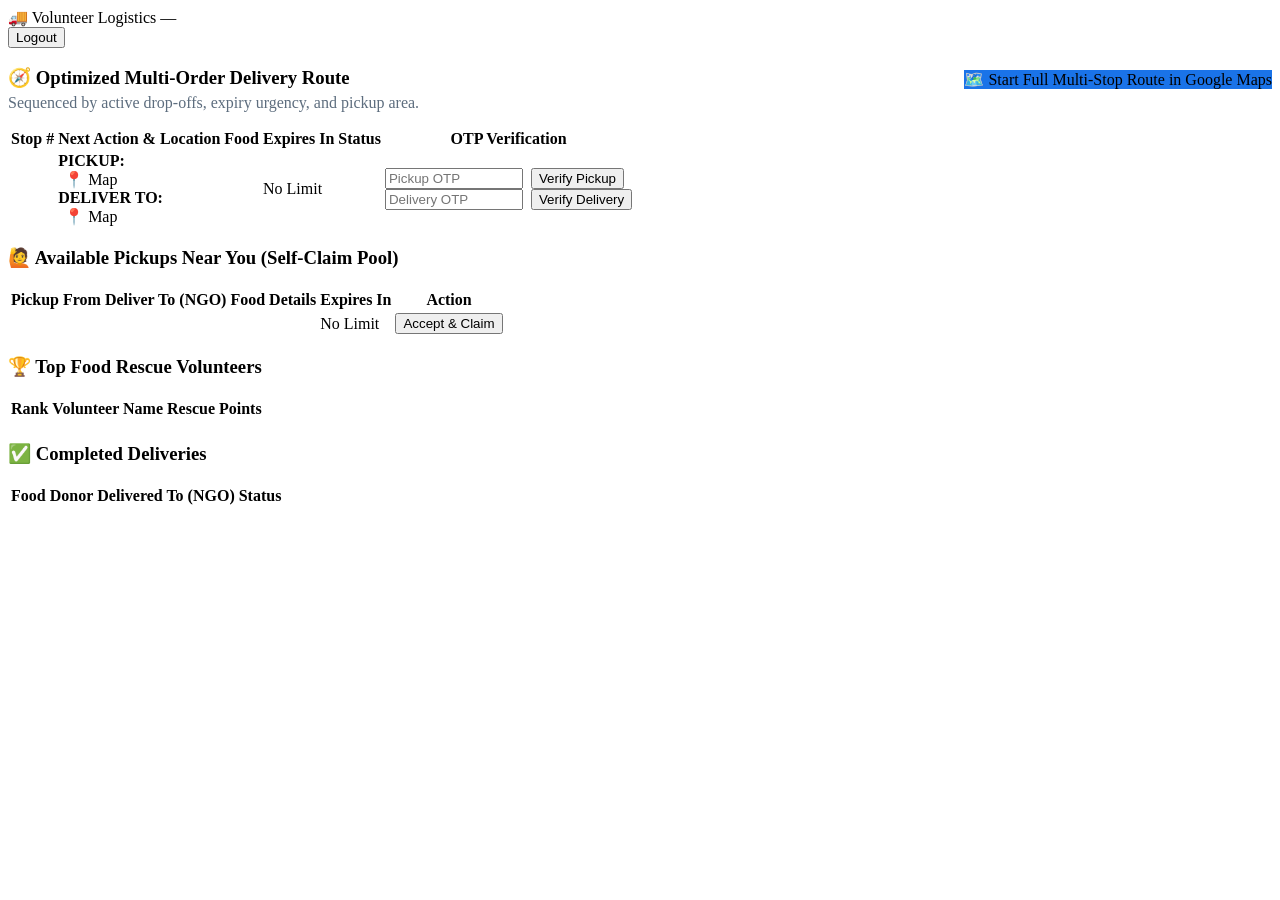
<file: src/main/resources/templates/volunteer-dashboard.html>
<!DOCTYPE html>
<html xmlns:th="http://thymeleaf.org">
<head>
    <meta charset="UTF-8">
    <title>Volunteer Route & Delivery Dashboard</title>
    <link rel="stylesheet" th:href="@{/css/style.css}">
</head>
<body>
<nav class="navbar">
    <span class="navbar-brand">🚚 Volunteer Logistics — <span th:text="${user.name}"></span> <span class="badge" style="background: white; color: #1e8449; margin-left: 10px;" th:text="${'⭐ ' + user.points + ' pts'}"></span></span>
    
    <form th:action="@{/logout}" method="post"><button class="btn btn-light">Logout</button></form>
</nav>
<div class="container">
    <div th:if="${successMsg}" class="alert alert-success" th:text="${successMsg}"></div>
    <div th:if="${errorMsg}" class="alert alert-danger" th:text="${errorMsg}"></div>

    <!-- Active Optimized Route Card -->
    <div class="card">
        <div style="display: flex; justify-content: space-between; align-items: center; flex-wrap: wrap; gap: 15px; margin-bottom: 15px;">
            <div>
                <h3 style="margin-bottom: 5px;">🧭 Optimized Multi-Order Delivery Route</h3>
                <p style="color: #5d6d7e; margin: 0;">Sequenced by active drop-offs, expiry urgency, and pickup area.</p>
            </div>
            <a th:if="${fullRouteUrl != null}" th:href="${fullRouteUrl}" target="_blank" class="btn btn-primary" style="background-color: #1a73e8;">
                🗺️ Start Full Multi-Stop Route in Google Maps
            </a>
        </div>
        <table>
            <thead><tr><th>Stop #</th><th>Next Action & Location</th><th>Food</th><th>Expires In</th><th>Status</th><th>OTP Verification</th></tr></thead>
            <tbody>
                <tr th:each="t : ${optimizedRoute}">
                    <td><strong th:text="${'Stop #' + t.routeSequence}" style="color: #1e8449;"></strong></td>
                    <td>
						<div th:if="${t.status == 'ALLOCATED'}">
						    <strong>PICKUP:</strong> <span th:text="${t.donor.name}"></span><br>
						    <span th:text="${t.pickupLocation}"></span>
						    <a th:href="${'https://google.com' + '/maps/search/?api=1&query=' + t.pickupLocation}"
   target="_blank" style="margin-left: 6px;">📍 Map</a>
						</div>
						<div th:if="${t.status == 'PICKED_UP'}">
						    <strong>DELIVER TO:</strong> <span th:text="${t.ngo.name}"></span><br>
						    <span th:text="${t.ngo.address}"></span>
						    <a th:href="${'https://google.com' + '/maps/search/?api=1&query=' + t.ngo.address}" target="_blank" style="margin-left: 6px;">📍 Map</a>
						</div>
						                        
                        
                    </td>
                    <td th:text="${t.foodType + ' (' + t.quantity + ')'}"></td>
                    <td><span class="countdown-timer badge" th:data-expiry="${t.availableUntil}">Calculating...</span></td>
                    <td><span class="badge" th:text="${t.status}"></span></td>
                    <td>
                        <form th:if="${t.status == 'ALLOCATED'}" th:action="@{/volunteer/verify-pickup/{id}(id=${t.id})}" method="post" style="display: flex; gap: 8px;">
                            <input type="text" name="otp" placeholder="Pickup OTP" maxlength="4" style="width: 130px;" required>
                            <button type="submit" class="btn btn-primary btn-sm">Verify Pickup</button>
                        </form>
                        <form th:if="${t.status == 'PICKED_UP'}" th:action="@{/volunteer/verify-delivery/{id}(id=${t.id})}" method="post" style="display: flex; gap: 8px;">
                            <input type="text" name="otp" placeholder="Delivery OTP" maxlength="4" style="width: 130px;" required>
                            <button type="submit" class="btn btn-primary btn-sm">Verify Delivery</button>
                        </form>
                    </td>
                </tr>
            </tbody>
        </table>
    </div>

    <!-- Self-Claim Open Pickups Pool -->
    <div class="card">
        <h3>🙋 Available Pickups Near You (Self-Claim Pool)</h3>
        <table>
            <thead><tr><th>Pickup From</th><th>Deliver To (NGO)</th><th>Food Details</th><th>Expires In</th><th>Action</th></tr></thead>
            <tbody>
                <tr th:each="o : ${openPickups}">
                    <td th:text="${o.donor.name + ' (' + o.pickupLocation + ')'}"></td>
                    <td th:text="${o.ngo.name + ' (' + o.ngo.address + ')'}"></td>
                    <td th:text="${o.foodType + ' (' + o.quantity + ')'}"></td>
                    <td><span class="countdown-timer badge" th:data-expiry="${o.availableUntil}">Calculating...</span></td>
                    <td>
                        <form th:action="@{/volunteer/claim/{id}(id=${o.id})}" method="post">
                            <button type="submit" class="btn btn-primary btn-sm">Accept & Claim</button>
                        </form>
                    </td>
                </tr>
            </tbody>
        </table>
    </div>
    
     <!-- Volunteer Leaderboard -->
 <div class="card">
     <h3>🏆 Top Food Rescue Volunteers</h3>
     <table>
         <thead><tr><th>Rank</th><th>Volunteer Name</th><th>Rescue Points</th></tr></thead>
         <tbody>
             <tr th:each="v, iter : ${leaderboard}">
                 <td><strong th:text="${'#' + (iter.index + 1)}"></strong></td>
                 <td th:text="${v.name}"></td>
                 <td><span class="badge" th:text="${v.points + ' pts'}"></span></td>
             </tr>
         </tbody>
     </table>
 </div>
    

    <!-- Completed Deliveries -->
    <div class="card">
        <h3>✅ Completed Deliveries</h3>
        <table>
            <thead><tr><th>Food</th><th>Donor</th><th>Delivered To (NGO)</th><th>Status</th></tr></thead>
            <tbody>
                <tr th:each="c : ${completedTasks}">
                    <td th:text="${c.foodType + ' (' + c.quantity + ')'}"></td>
                    <td th:text="${c.donor.name}"></td>
                    <td th:text="${c.ngo.name}"></td>
                    <td><span class="badge" th:text="${c.status}"></span></td>
                </tr>
            </tbody>
        </table>
    </div>
</div>
<script>
    function updateCountdowns() {
        const now = new Date().getTime();
        document.querySelectorAll('.countdown-timer').forEach(el => {
            const expiryStr = el.getAttribute('data-expiry');
            if (!expiryStr) { el.textContent = 'No Limit'; return; }
            const diff = new Date(expiryStr).getTime() - now;
            if (diff <= 0) {
                el.textContent = '⚠️ EXPIRED';
                el.style.backgroundColor = '#fadbd8'; el.style.color = '#922b21';
            } else {
                const h = Math.floor(diff / 3600000);
                const m = Math.floor((diff % 3600000) / 60000);
                const s = Math.floor((diff % 60000) / 1000);
                el.textContent = `⏳ ${h}h ${m}m ${s}s`;
                if (h < 1) { el.style.backgroundColor = '#fadbd8'; el.style.color = '#922b21'; }
            }
        });
    }
    setInterval(updateCountdowns, 1000); updateCountdowns();
</script>
</body>
</html>
</file>
